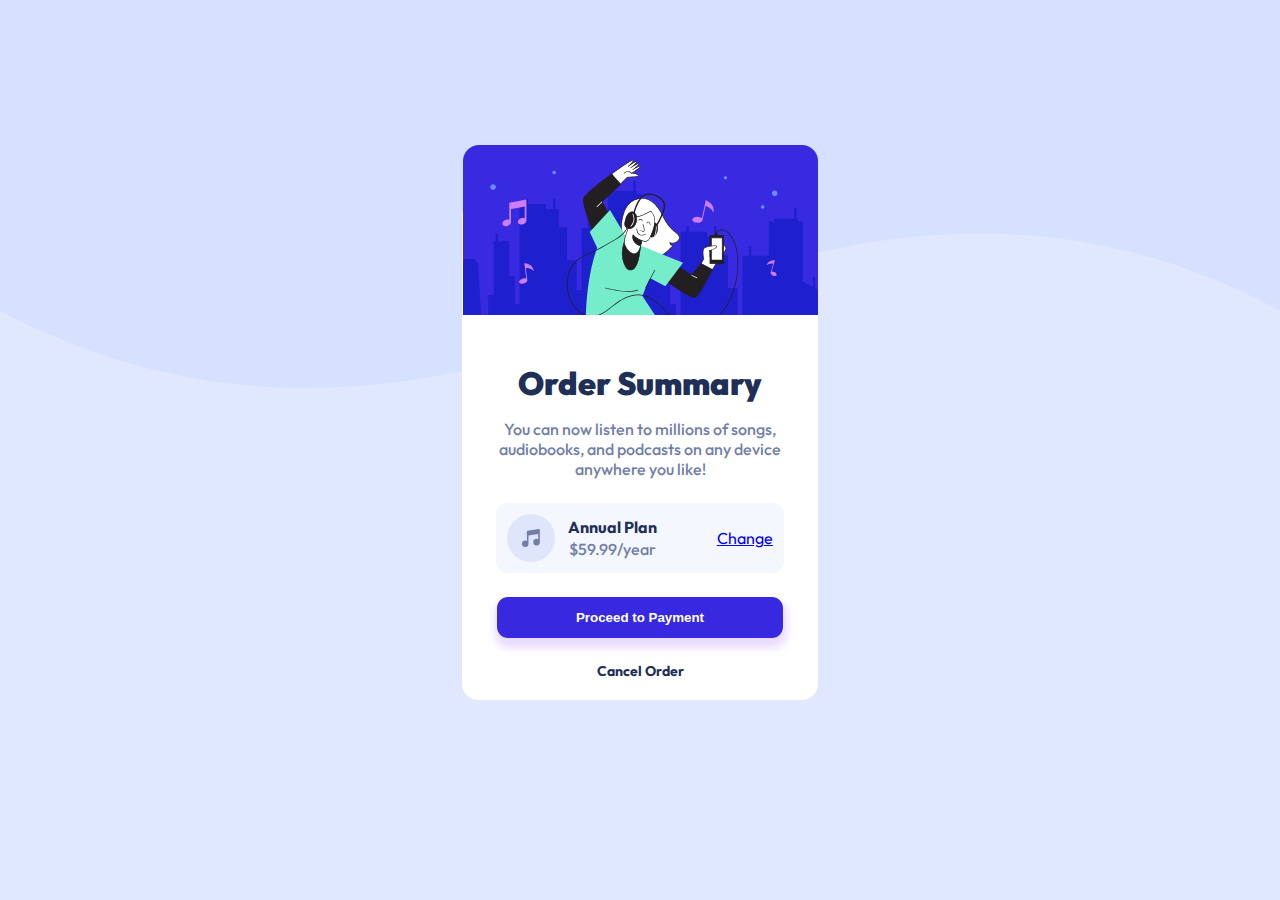
<file: index.html>
<!DOCTYPE html>
<html lang="en">
<head>
  <meta charset="UTF-8">
  <meta name="viewport" content="width=device-width, initial-scale=1.0"> <!-- displays site properly based on user's device -->
  <link rel="stylesheet" href="../Style/Style.css">
  <link rel="icon" type="image/png" sizes="32x32" href="../images/favicon-32x32.png">
  
  <title>Frontend Mentor | Order summary card</title>
</head>
<body>
 <main class="container">
   <img src="../images/illustration-hero.svg" class="Img-1" alt="illustration-hero">
   <h1>Order Summary</h1>
   <span class="sub">You can now listen to millions of songs, audiobooks, and podcasts on any 
    device anywhere you like!</span>
   <div class="plan">
    <img src="../images/icon-music.svg" alt="icon-music">
    <p> Annual Plan<br>
      <span>$59.99/year</span></p>
     <a href="#">Change</a>
   </div>
   <button class="btn">Proceed to Payment</button>
   <a href="#" class="link">Cancel Order</a>
   

 </main>
  
</body>
</html>
</file>
<file: Style/Style.css>
@import url('https://fonts.googleapis.com/css2?family=Outfit&display=swap');
*{
    box-sizing: border-box;
    padding: 0;
    margin: 0;
}
body{
    display: flex;
    justify-content: center;
    font-family: 'Outfit', sans-serif;
    align-items: center;
    Font-size: 16px;
    min-height: 100vh;
    background-image: url(../images/pattern-background-desktop.svg);
    background-color: hsl(225, 100%, 94%);
    background-repeat: no-repeat;
    background-size: contain;
}

.container{
    display: flex;
    flex-direction: column;
    text-align: center;
    justify-content: center !important;
    align-items: center !important;
    background-color: #fff;
    padding: 1rem;
    padding-bottom: 5rem;
    border-radius: 1rem;
    width: 356px;
    height: 500px;
}
.container > .Img-1{
    width: 355px;
    height: 170px;
    border-radius: 1rem 1rem 0 0;
    display: flex;
    margin-top: -0.7rem;
}
h1{
    color: hsl(223, 47%, 23%);
    margin: 3rem 0 1rem 0;
    font-weight: 900;
}
span{
    font-weight: 500;
    color: hsl(224, 23%, 55%);
}
.sub{
    margin: 0 0.5rem;
}
.plan{
    background-color: hsl(225, 100%, 98%);
    display: flex;
    align-items: center;
    justify-content: space-between;
    margin: 1.5rem;
    width: 18rem;
    padding: 0.7rem;
    border-radius: 0.7rem;
}
.plan > p{
    margin-left: -3rem;
    font-weight: 700;
    color: hsl(223, 47%, 23%);
    line-height: 1.4rem;
}
.btn{
    cursor: pointer;
    width: 88%;
    margin-bottom: 1.5rem;
    font-weight: 700;
    border: none;
    padding: 0.8rem;
    border-radius: 0.7rem;
    color: #fff;
    background-color: hsl(245, 75%, 52%);
    transition: 1s ease all;
    box-shadow: 1px 7px 8px 3px hsla(263, 85%, 67%, 0.233);
}
.btn:hover{
    background-color: hsl(245, 84%, 67%);
    
}
.link{
    font-weight: 700;
    font-size: 14px;
    text-decoration: none;
    color: hsl(223, 47%, 23%);
}

/* media query */
@media screen and (max-width: 500px) {
    body{
        background-image: none;
        background-color: hsl(225, 100%, 94%);
    }
    .container{
        padding: 1rem;
        padding-bottom: 3.5rem;
        width: 310px;
        height: 550px;

    }
    .container > .Img-1{
        width: 308px;
        height: 200px !important;
    }
    .plan{
        width: 16.5rem;
    }
    .btn{
        width: 95%;
    }
}
</file>
